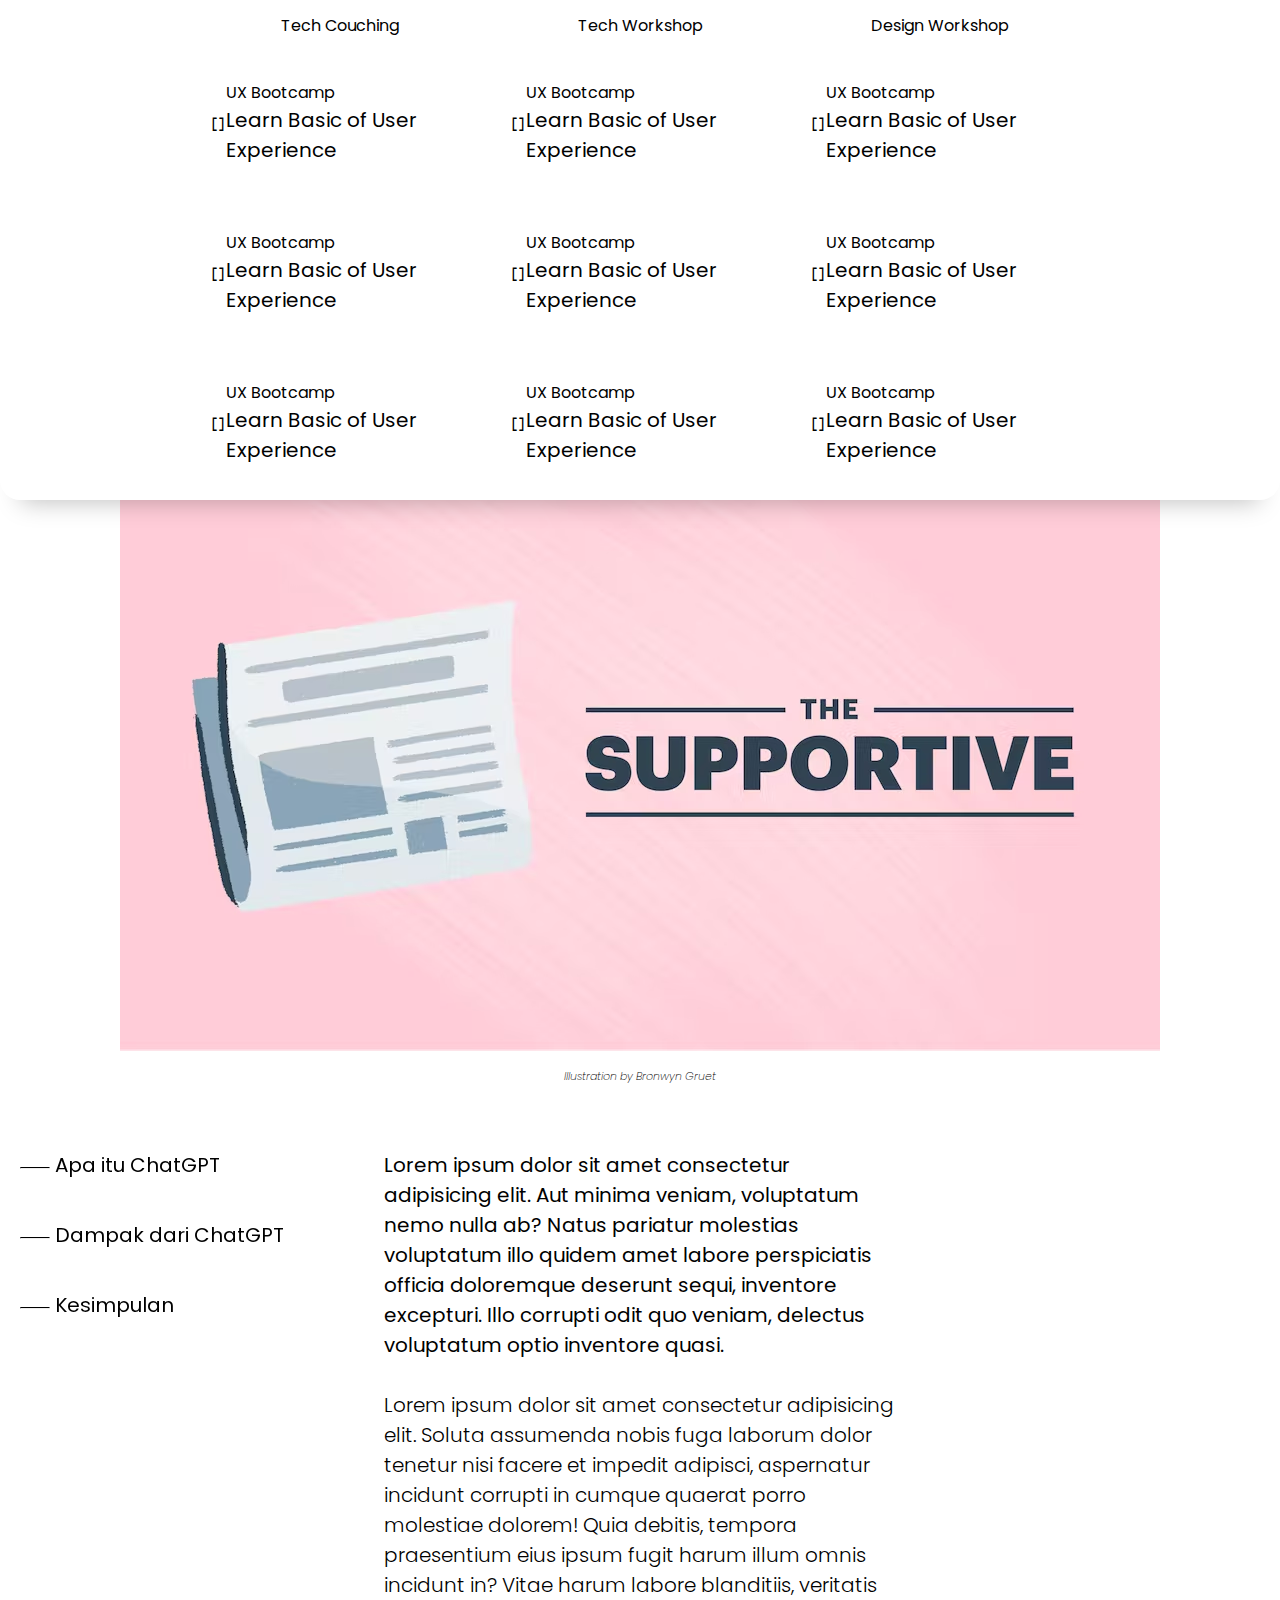
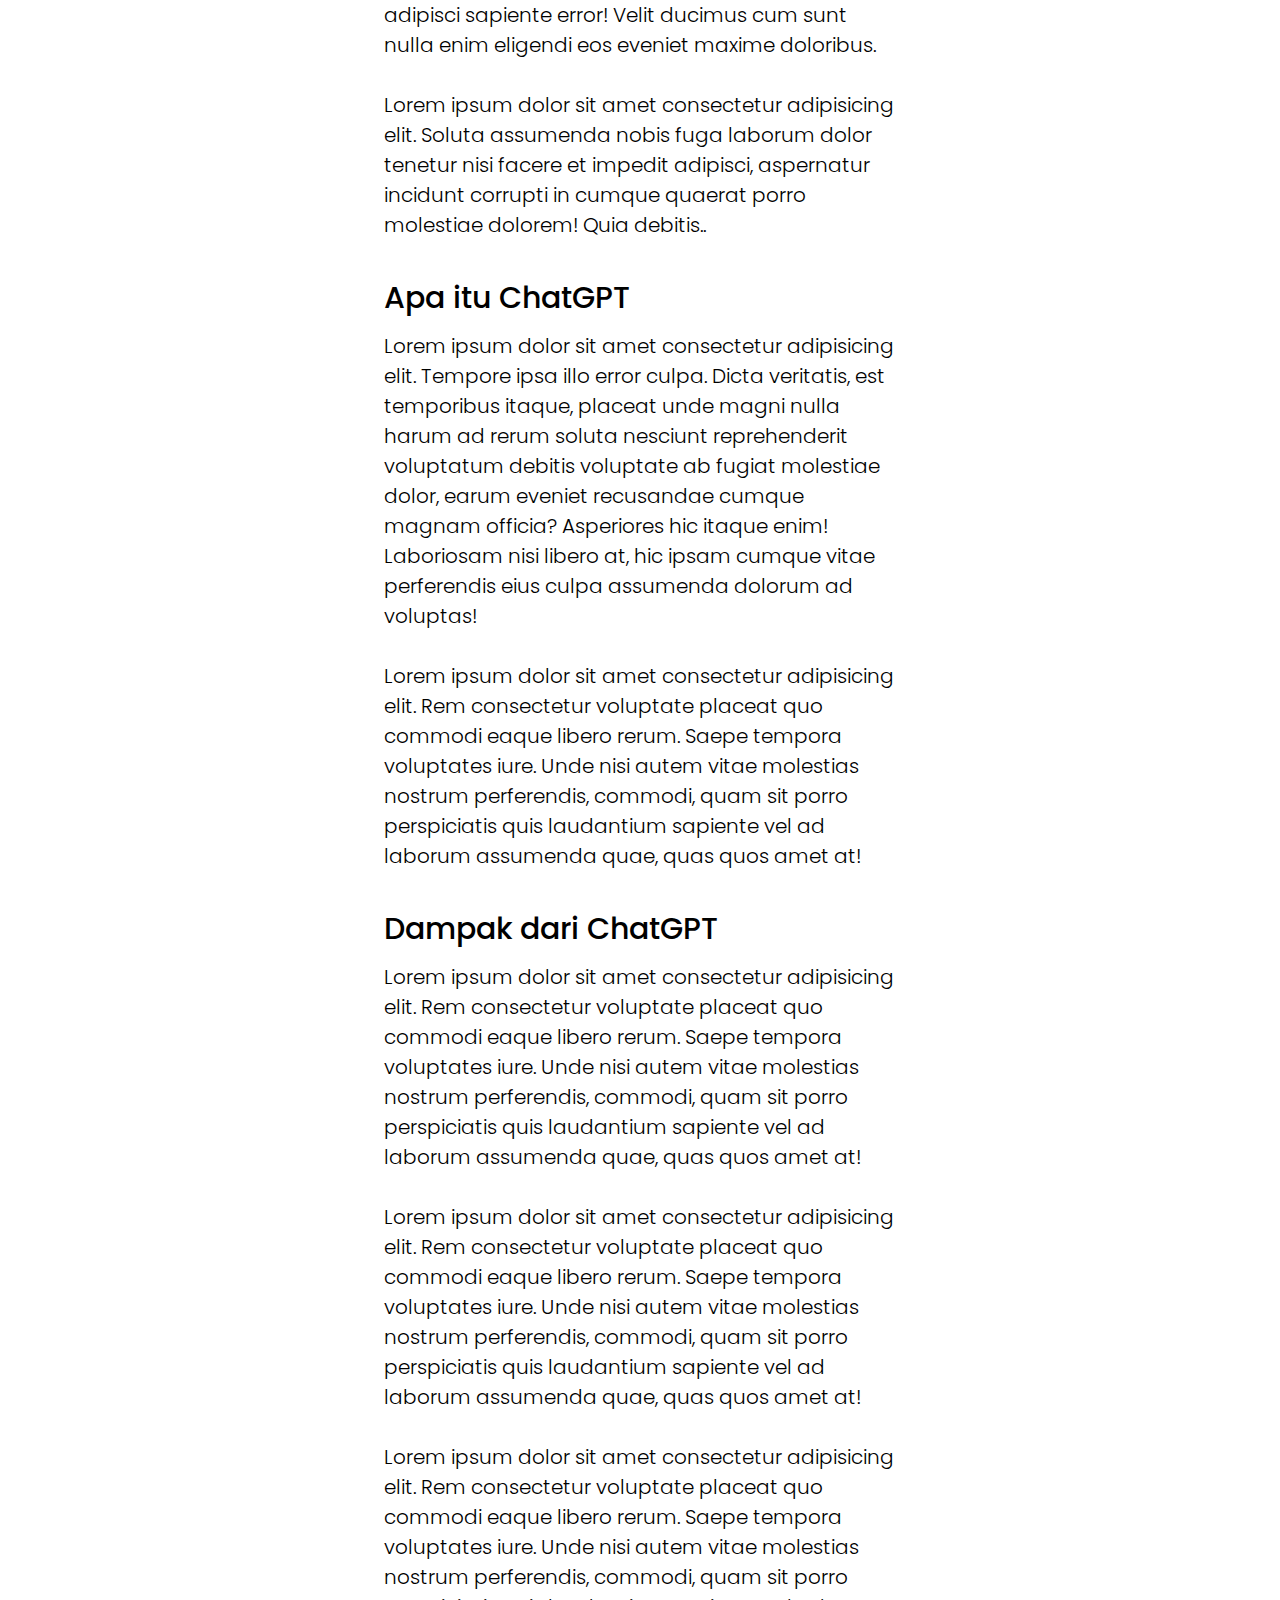
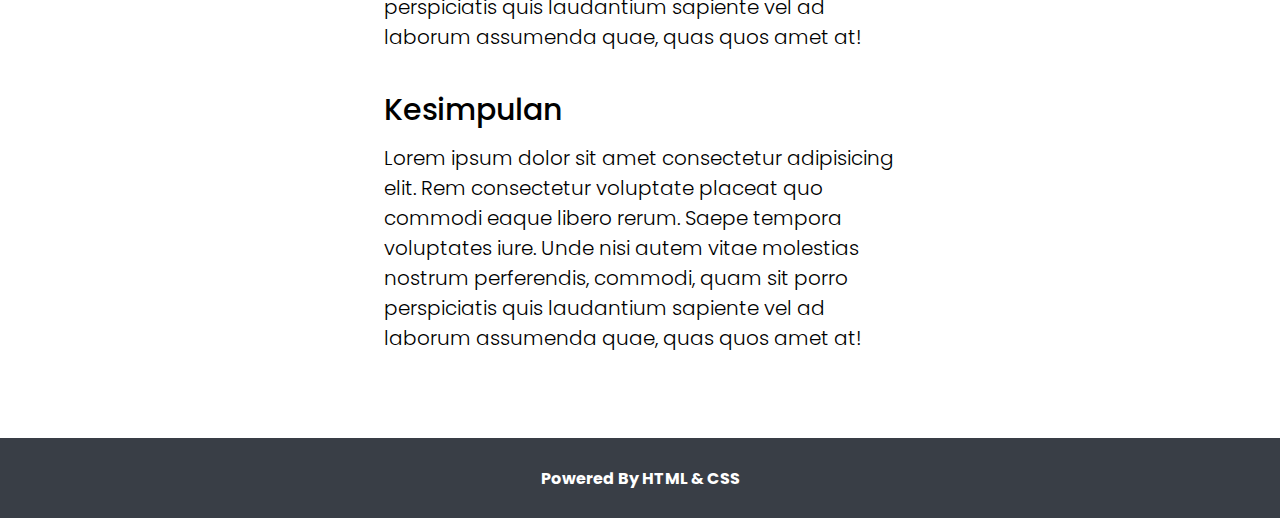
<file: index.html>
<!DOCTYPE html>
<html lang="en">
  <head>
    <meta charset="UTF-8" />
    <meta http-equiv="X-UA-Compatible" content="IE=edge" />
    <meta name="viewport" content="width=device-width, initial-scale=1.0" />
    <title>Farkhan's Blog</title>

    <!-- css link -->
    <link rel="stylesheet" href="./css/style.css" />

    <!-- icons link -->
    <link
      href="https://unpkg.com/boxicons@2.1.4/css/boxicons.min.css"
      rel="stylesheet"
    />

    <!-- font link -->
    <link rel="preconnect" href="https://fonts.googleapis.com" />
    <link rel="preconnect" href="https://fonts.gstatic.com" crossorigin />
    <link
      href="https://fonts.googleapis.com/css2?family=Poppins:ital,wght@0,300;0,400;0,500;0,600;0,700;1,300;1,400;1,500;1,600&display=swap"
      rel="stylesheet"
    />
  </head>
  <body>
    <header>
      <div class="navbar">
        <ul>
          <li><a href="#">Home</a></li>
          <li><a href="#">About Me</a></li>
          <li class="dropdown">
            <a href="#" class="dropdown-link">Categories</a>
            <i class="bx bx-chevron-down dropdown-icon"></i>
            <div class="dropdown-container">
              <ul class="dropdown-menu">
                <li class="dropdown-item dropdown-header">Tech Couching</li>
                <li class="dropdown-item dropdown-header">Tech Workshop</li>
                <li class="dropdown-item dropdown-header">Design Workshop</li>
                <li class="dropdown-item">
                  <div class="menu-icon"><i class="bx bx-bracket"></i></div>
                  <div class="dropdown-link">
                    <a href="#">UX Bootcamp</a>
                    <p>Learn Basic of User Experience</p>
                  </div>
                </li>

                <li class="dropdown-item">
                  <div class="menu-icon"><i class="bx bx-bracket"></i></div>
                  <div class="dropdown-link">
                    <a href="#">UX Bootcamp</a>
                    <p>Learn Basic of User Experience</p>
                  </div>
                </li>

                <li class="dropdown-item">
                  <div class="menu-icon"><i class="bx bx-bracket"></i></div>
                  <div class="dropdown-link">
                    <a href="#">UX Bootcamp</a>
                    <p>Learn Basic of User Experience</p>
                  </div>
                </li>

                <li class="dropdown-item">
                  <div class="menu-icon"><i class="bx bx-bracket"></i></div>
                  <div class="dropdown-link">
                    <a href="#">UX Bootcamp</a>
                    <p>Learn Basic of User Experience</p>
                  </div>
                </li>

                <li class="dropdown-item">
                  <div class="menu-icon"><i class="bx bx-bracket"></i></div>
                  <div class="dropdown-link">
                    <a href="#">UX Bootcamp</a>
                    <p>Learn Basic of User Experience</p>
                  </div>
                </li>

                <li class="dropdown-item">
                  <div class="menu-icon"><i class="bx bx-bracket"></i></div>
                  <div class="dropdown-link">
                    <a href="#">UX Bootcamp</a>
                    <p>Learn Basic of User Experience</p>
                  </div>
                </li>

                <li class="dropdown-item">
                  <div class="menu-icon"><i class="bx bx-bracket"></i></div>
                  <div class="dropdown-link">
                    <a href="#">UX Bootcamp</a>
                    <p>Learn Basic of User Experience</p>
                  </div>
                </li>

                <li class="dropdown-item">
                  <div class="menu-icon"><i class="bx bx-bracket"></i></div>
                  <div class="dropdown-link">
                    <a href="#">UX Bootcamp</a>
                    <p>Learn Basic of User Experience</p>
                  </div>
                </li>

                <li class="dropdown-item">
                  <div class="menu-icon"><i class="bx bx-bracket"></i></div>
                  <div class="dropdown-link">
                    <a href="#">UX Bootcamp</a>
                    <p>Learn Basic of User Experience</p>
                  </div>
                </li>
              </ul>
            </div>
          </li>
        </ul>
        <ul>
          <li><a href="#">Sign Up</a></li>
          <li class="Sign_in"><a href="#">Sign In</a></li>
        </ul>
      </div>
    </header>
    <hr />
    <main>
      <section class="tittle">
        <div class="title_container">
          <h2 class="title">Dampak ChatGPT untuk Kehidupan Perkuliahan</h2>
          <p class="author_desc">Written By Farkhan Pratama</p>
        </div>

        <div class="img_container">
          <img src="./blog-img.avif" alt="blog-img" />
          <p class="img_desc">Illustration by Bronwyn Gruet</p>
        </div>
      </section>
      <div class="content">
        <ul class="sidebar">
          <li class="li__sidebar">
            <div class="line">
              <hr class="line_bar" />
            </div>
            <p class="sidebar__p"><a href="#title-1">Apa itu ChatGPT</a></p>
          </li>
          <li class="li__sidebar">
            <div class="line">
              <hr class="line_bar" />
            </div>
            <p class="sidebar__p"><a href="#title-2">Dampak dari ChatGPT</a></p>
          </li>
          <li class="li__sidebar">
            <div class="line">
              <hr class="line_bar" />
            </div>
            <p class="sidebar__p"><a href="#title-2">Kesimpulan</a></p>
          </li>
        </ul>

        <div class="socialbar"></div>

        <section class="main__content">
          <p class="quotes">
            Lorem ipsum dolor sit amet consectetur adipisicing elit. Aut minima
            veniam, voluptatum nemo nulla ab? Natus pariatur molestias
            voluptatum illo quidem amet labore perspiciatis officia doloremque
            deserunt sequi, inventore excepturi. Illo corrupti odit quo veniam,
            delectus voluptatum optio inventore quasi.
          </p>

          <br />

          <p class="normal__paragraph">
            Lorem ipsum dolor sit amet consectetur adipisicing elit. Soluta
            assumenda nobis fuga laborum dolor tenetur nisi facere et impedit
            adipisci, aspernatur incidunt corrupti in cumque quaerat porro
            molestiae dolorem! Quia debitis, tempora praesentium eius ipsum
            fugit harum illum omnis incidunt in? Vitae harum labore blanditiis,
            veritatis adipisci sapiente error! Velit ducimus cum sunt nulla enim
            eligendi eos eveniet maxime doloribus.
          </p>

          <br />

          <p class="normal__paragraph">
            Lorem ipsum dolor sit amet consectetur adipisicing elit. Soluta
            assumenda nobis fuga laborum dolor tenetur nisi facere et impedit
            adipisci, aspernatur incidunt corrupti in cumque quaerat porro
            molestiae dolorem! Quia debitis..
          </p>

          <h3 class="topic" id="title-1">Apa itu ChatGPT</h3>

          <p class="normal__paragraph">
            Lorem ipsum dolor sit amet consectetur adipisicing elit. Tempore
            ipsa illo error culpa. Dicta veritatis, est temporibus itaque,
            placeat unde magni nulla harum ad rerum soluta nesciunt
            reprehenderit voluptatum debitis voluptate ab fugiat molestiae
            dolor, earum eveniet recusandae cumque magnam officia? Asperiores
            hic itaque enim! Laboriosam nisi libero at, hic ipsam cumque vitae
            perferendis eius culpa assumenda dolorum ad voluptas!
          </p>

          <br />

          <p class="normal__paragraph">
            Lorem ipsum dolor sit amet consectetur adipisicing elit. Rem
            consectetur voluptate placeat quo commodi eaque libero rerum. Saepe
            tempora voluptates iure. Unde nisi autem vitae molestias nostrum
            perferendis, commodi, quam sit porro perspiciatis quis laudantium
            sapiente vel ad laborum assumenda quae, quas quos amet at!
          </p>

          <h3 class="topic" id="title-2">Dampak dari ChatGPT</h3>

          <p class="normal__paragraph">
            Lorem ipsum dolor sit amet consectetur adipisicing elit. Rem
            consectetur voluptate placeat quo commodi eaque libero rerum. Saepe
            tempora voluptates iure. Unde nisi autem vitae molestias nostrum
            perferendis, commodi, quam sit porro perspiciatis quis laudantium
            sapiente vel ad laborum assumenda quae, quas quos amet at!
          </p>

          <br />

          <p class="normal__paragraph">
            Lorem ipsum dolor sit amet consectetur adipisicing elit. Rem
            consectetur voluptate placeat quo commodi eaque libero rerum. Saepe
            tempora voluptates iure. Unde nisi autem vitae molestias nostrum
            perferendis, commodi, quam sit porro perspiciatis quis laudantium
            sapiente vel ad laborum assumenda quae, quas quos amet at!
          </p>

          <br />

          <p class="normal__paragraph">
            Lorem ipsum dolor sit amet consectetur adipisicing elit. Rem
            consectetur voluptate placeat quo commodi eaque libero rerum. Saepe
            tempora voluptates iure. Unde nisi autem vitae molestias nostrum
            perferendis, commodi, quam sit porro perspiciatis quis laudantium
            sapiente vel ad laborum assumenda quae, quas quos amet at!
          </p>

          <h3 class="topic" id="title-3">Kesimpulan</h3>

          <p class="normal__paragraph">
            Lorem ipsum dolor sit amet consectetur adipisicing elit. Rem
            consectetur voluptate placeat quo commodi eaque libero rerum. Saepe
            tempora voluptates iure. Unde nisi autem vitae molestias nostrum
            perferendis, commodi, quam sit porro perspiciatis quis laudantium
            sapiente vel ad laborum assumenda quae, quas quos amet at!
          </p>
        </section>
      </div>
    </main>

    <footer>
      <h4>Powered By HTML & CSS</h4>
    </footer>
  </body>
</html>
</file>
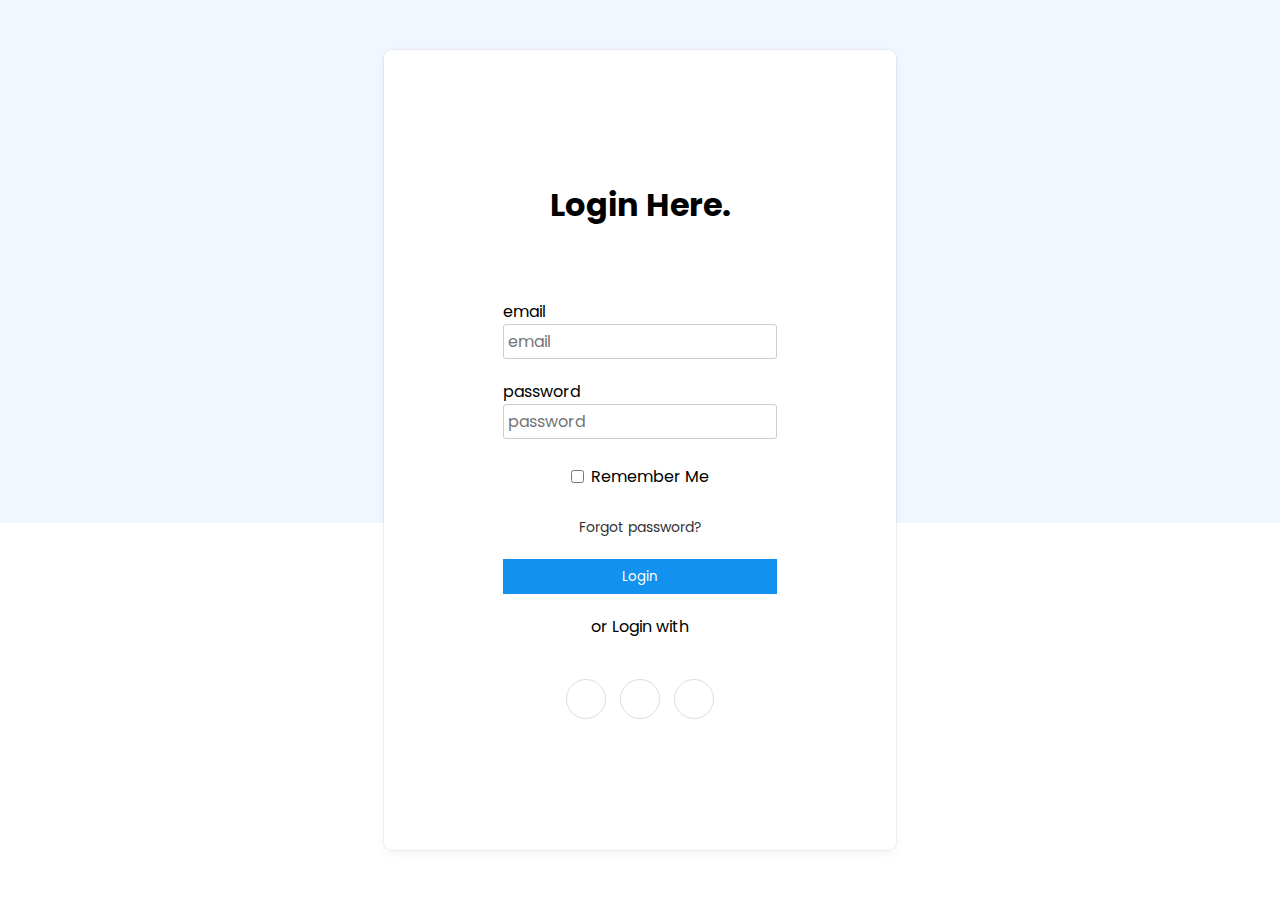
<file: login.html>
<!DOCTYPE html>
<html lang="en">
  <head>
    <meta charset="UTF-8" />
    <meta http-equiv="X-UA-Compatible" content="IE=edge" />
    <meta name="viewport" content="width=device-width, initial-scale=1.0" />

    <link
      href="https://fonts.googleapis.com/css2?family=Poppins:ital,wght@0,300;0,400;0,500;0,600;0,700;1,300;1,400;1,500;1,600&display=swap"
      rel="stylesheet"
    />

    <link rel="stylesheet" href="./css/loginPage.css" />
    <link rel="stylesheet" href="https://cdn.lineicons.com/4.0/lineicons.css" />

    <title>Login Page</title>
  </head>
  <body class="login-body">
    <div class="container">
      <div class="form-container login-container">
        <form action="#" id="form">
          <h1 class="title-login">Login Here.</h1>
          <div class="input-box">
            <label for="email">email</label>
            <input type="email" placeholder="email" id="inputEmail" name="email"/>
          </div>
          <div class="input-box">
            <label for="password">password</label>
            <input type="password" placeholder="password" id="inputPassword" name="password"/>
          </div>
          <div class="content">
            <input type="checkbox" name="checkbox" id="checkbox" />
            <label>Remember Me</label>
          </div>
          <div class="pass-link">
            <a href="#">Forgot password?</a>
          </div>
          <button class="btn-login"  id="submitBtn" type="button">Login</button>
          <span>or Login with</span>
          <div class="social-container">
            <a href="" class="social"><i class="lni lni-facebook-fill"></i></a>
            <a href="" class="social"><i class="lni lni-linkedin-original"></i></a>
            <a href="" class="social"><i class="lni lni-google"></i></i></a>
          </div>
        </form>
      </div>
    </div>
    <script src="./js/login.js"></script>
  </body>
</html>
</file>
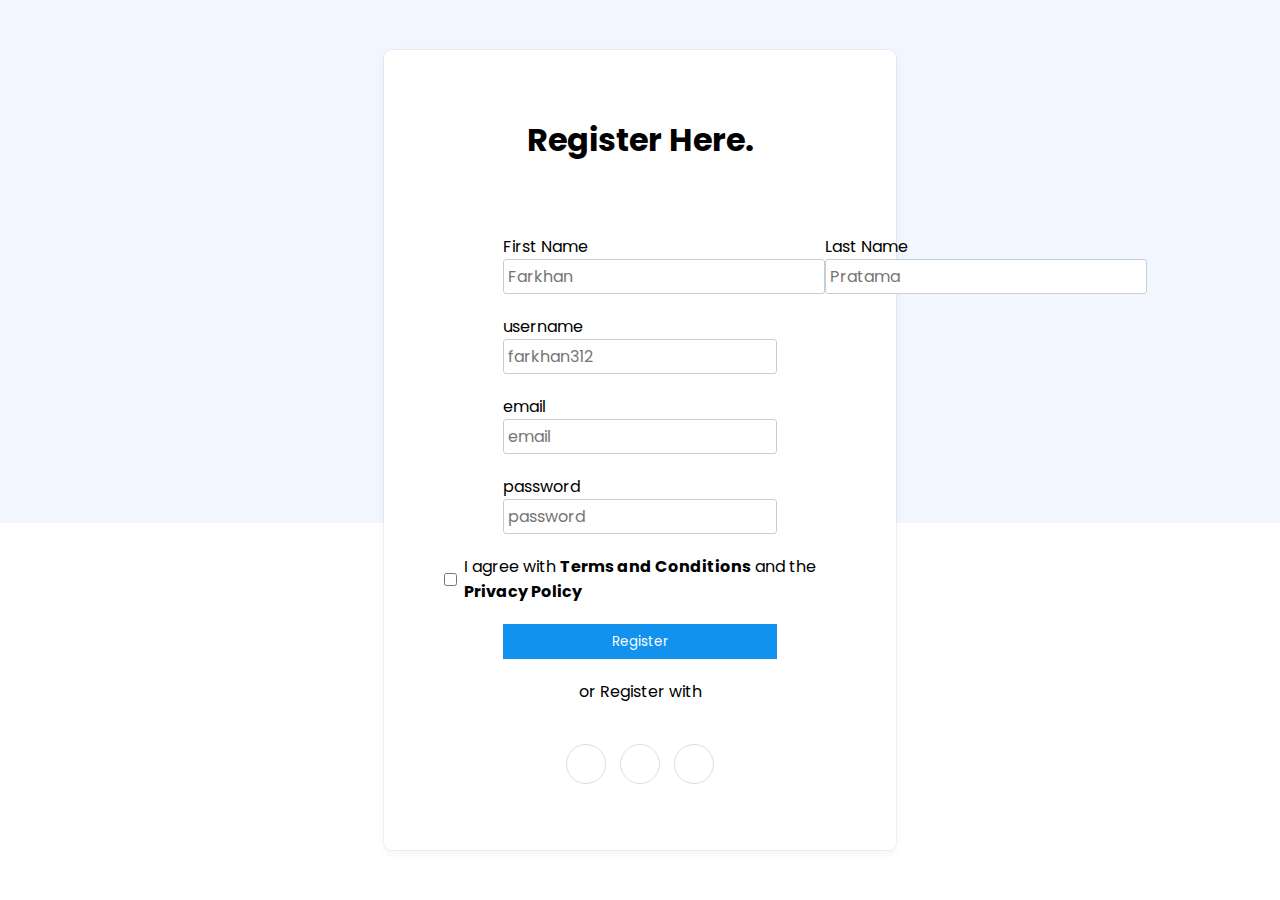
<file: register.html>
<!DOCTYPE html>
<html lang="en">
  <head>
    <meta charset="UTF-8" />
    <meta http-equiv="X-UA-Compatible" content="IE=edge" />
    <meta name="viewport" content="width=device-width, initial-scale=1.0" />

    <link
      href="https://fonts.googleapis.com/css2?family=Poppins:ital,wght@0,300;0,400;0,500;0,600;0,700;1,300;1,400;1,500;1,600&display=swap"
      rel="stylesheet"
    />

    <link rel="stylesheet" href="./css/loginPage.css" />
    <link rel="stylesheet" href="https://cdn.lineicons.com/4.0/lineicons.css" />

    <title>Login Page</title>
  </head>
  <body class="login-body">
    <div class="container">
      <div class="form-container login-container">
        <form action="#">
          <h1 class="title-login">Register Here.</h1>
          <div class="vertical-input-box">
            <div class="child-vertical-box">
                <label for="">First Name</label>
                <input type="text" placeholder="Farkhan" name="firstName"/>
            </div>
                <div class="child-vertical-box">
                    <label for="">Last Name</label>
                    <input type="text" placeholder="Pratama" name="lastName"/>
                </div>
          </div>
          <div class="input-box">
            <label for="username">username</label>
            <input type="text" placeholder="farkhan312" name="username"/>
          </div>
          <div class="input-box">
            <label for="email">email</label>
            <input type="email" placeholder="email" name="email"/>
          </div>
          <div class="input-box">
            <label for="password">password</label>
            <input type="password" placeholder="password" name="password"/>
          </div>
          <div class="content">
            <input type="checkbox" name="checkbox" id="checkbox" />
            <label>I agree with <span class="bold-text">Terms and Conditions</span> and the <span class="bold-text">Privacy Policy</span></label>
          </div>
          <button class="btn-login" id="submitBtn" type="button">Register</button>
          <span>or Register with</span>
          <div class="social-container">
            <a href="" class="social"><i class="lni lni-facebook-fill"></i></a>
            <a href="" class="social"><i class="lni lni-linkedin-original"></i></a>
            <a href="" class="social"><i class="lni lni-google"></i></i></a>
          </div>
        </form>
      </div>
    </div>
    <script src="./js/login.js"></script>
  </body>
</html>
</file>
<file: css/style.css>
html {
  scroll-behavior: smooth;
}

* {
  padding: 0;
  margin: 0;
  box-sizing: border-box;
  font-family: poppins;
}

header {
  display: flex;
  justify-content: center;
}

.navbar {
  display: flex;
  justify-content: space-between;
  align-items: center;
  width: 70%;
  height: 50px;
}

ul {
  display: flex;
}

li {
  list-style: none;
  margin: 0 20px;
}

.Sign_in {
  background-color: #1f8a70;
  color: white;
  padding: 3px 12px;
  border-radius: 2px;
}

main {
  display: flex;
  flex-direction: column;
  align-items: center;
}

.tittle {
  display: flex;
  flex-direction: column;
  align-items: center;
}

.title_container {
  display: flex;
  flex-direction: column;
  align-items: center;
  justify-content: center;
  width: 40vw;
  margin: 50px 0px;
}

a:link {
  text-decoration: inherit;
  color: inherit;
}

a:visited {
  text-decoration: inherit;
  color: inherit;
}

.title {
  font-weight: 700;
  font-size: 50px;
  text-align: center;
}

.img_desc {
  font-weight: 200;
  font-style: italic;
  font-size: 11px;
  margin: 10px 0px;
  display: flex;
  justify-content: center;
}

.sidebar {
  width: 30vw;
  order: 1;
  display: flex;
  flex-direction: column;
  position: sticky;
  top: 60px;
  align-self: flex-start;
}

.line {
  width: 30px;
  display: flex;
  flex-direction: column;
  justify-content: center;
}

.line_bar {
  border-top: 1px solid black;
}

.sidebar__p {
  font-size: 20px;
  margin-left: 5px;
}

.li__sidebar {
  display: flex;
  margin-bottom: 35px;
}

.socialbar {
  width: 30vw;
  order: 3;
}

.content {
  display: flex;
}

.img_container {
  margin: 50px 0px;
}

.main__content {
  width: 40vw;
  order: 2;
}

p {
  font-size: 20px;
  padding-bottom: 5px;
}

.normal__paragraph {
  font-weight: 300;
}

footer {
  color: white;
  display: flex;
  justify-content: center;
  align-items: center;
  height: 80px;
  background-color: #393e46;
  margin-top: 80px;
}

.topic {
  font-size: 30px;
  padding: 10px 0px;
  font-weight: 500;
  margin-top: 20px;
}

.dropdown-container {
  position: absolute;
  width: 100%;
  top: 0;
  left: 0;
  background-color: #fff;
  display: flex;
  justify-content: center;
  border-radius: 0 0 20px 20px;
  box-shadow: 0 23px 23px -21px rgba(0, 0, 0, 0.25);
  z-index: index 1;
  /* visibility: hidden;
  opacity: 0; */
}

.dropdown-menu {
  display: grid;
  grid-template-rows: 50px 150px 150px 150px;
  grid-template-columns: 300px 300px 300px;
}

.dropdown-item {
  display: flex;
  justify-content: center;
  align-items: center;
}
</file>
<file: css/loginPage.css>
html {
  scroll-behavior: smooth;
}

* {
  box-sizing: border-box;
  font-family: poppins;
  padding: 0;
  margin: 0;
}

.login-body {
  background-image: linear-gradient(
    180deg,
    #f2f6ff 0,
    #f2f6ff 523px,
    #fff 523px,
    #fff 100%
  );

  display: flex;
  justify-content: center;
  align-items: center;
  flex-direction: column;
  height: 100vh;
}

.container {
  display: flex;
  flex-direction: column;
  align-items: center;
  justify-content: center;
  width: 40vw;
  height: 800px;
  background-color: white;
  border-radius: 8px;
  box-shadow: rgb(0 0 0 / 4%) 0px 0px 0px 1px, rgb(0 0 0 / 4%) 0px 2px 8px,
    rgb(99 116 134 / 3%) 0px 5px 8px;

  padding: 40px 60px;
}

.ilustrasi {
  background-color: transparent;
}

.bold-text {
  font-weight: bold;
}

.form-container {
  width: 100%;
}

form {
  display: flex;
  flex-direction: column;
  justify-content: center;
  align-items: center;
  gap: 20px;
}

input {
  background-color: white;
  border: 1px solid rgb(197, 206, 214);
  border-radius: 3px;
  inset: 0px;
  box-shadow: rgb(229 233 236 / 0%) 0px 0px 0px 0px;
  transition: box-shadow 100ms ease 0s, background-color 100ms ease 0s,
    border-color 100ms ease 0s;
  height: 35px;
  font-size: 16px;
  padding-left: 4px;
}

.title-login {
  margin-bottom: 50px;
  margin-top: 20px;
}

.input-box {
  display: flex;
  flex-direction: column;
  width: 70%;
  margin: 0px 10px;
}

.btn-login {
  height: 35px;
  background-color: #1292ee;
  color: white;
  border: none;
  cursor: pointer;
  width: 70%;
}

.social-container {
  margin: 20px 0;
}

.social-container a {
  border: 1px solid #ddd;
  border-radius: 50%;
  display: inline-flex;
  justify-content: center;
  align-items: center;
  margin: 0 5px;
  height: 40px;
  width: 40px;
  transition: 0.3s ease-in-out;
}

.social-container a:hover {
  border: 1px solid #1292ee;
}

a {
  color: #333;
  font-size: 14px;
  text-decoration: none;
  margin: 5px 0;
  transition: 0.3s ease-in-out;
}

a:hover {
  color: #1292ee;
}

.content {
  display: flex;
  justify-content: center;
  align-items: center;
}

#checkbox {
  margin-right: 7px;
}

.vertical-input-box {
  display: flex;
  justify-content: space-between;
  width: 70%;
}

.child-vertical-box {
  display: flex;
  flex-direction: column;
}
</file>
